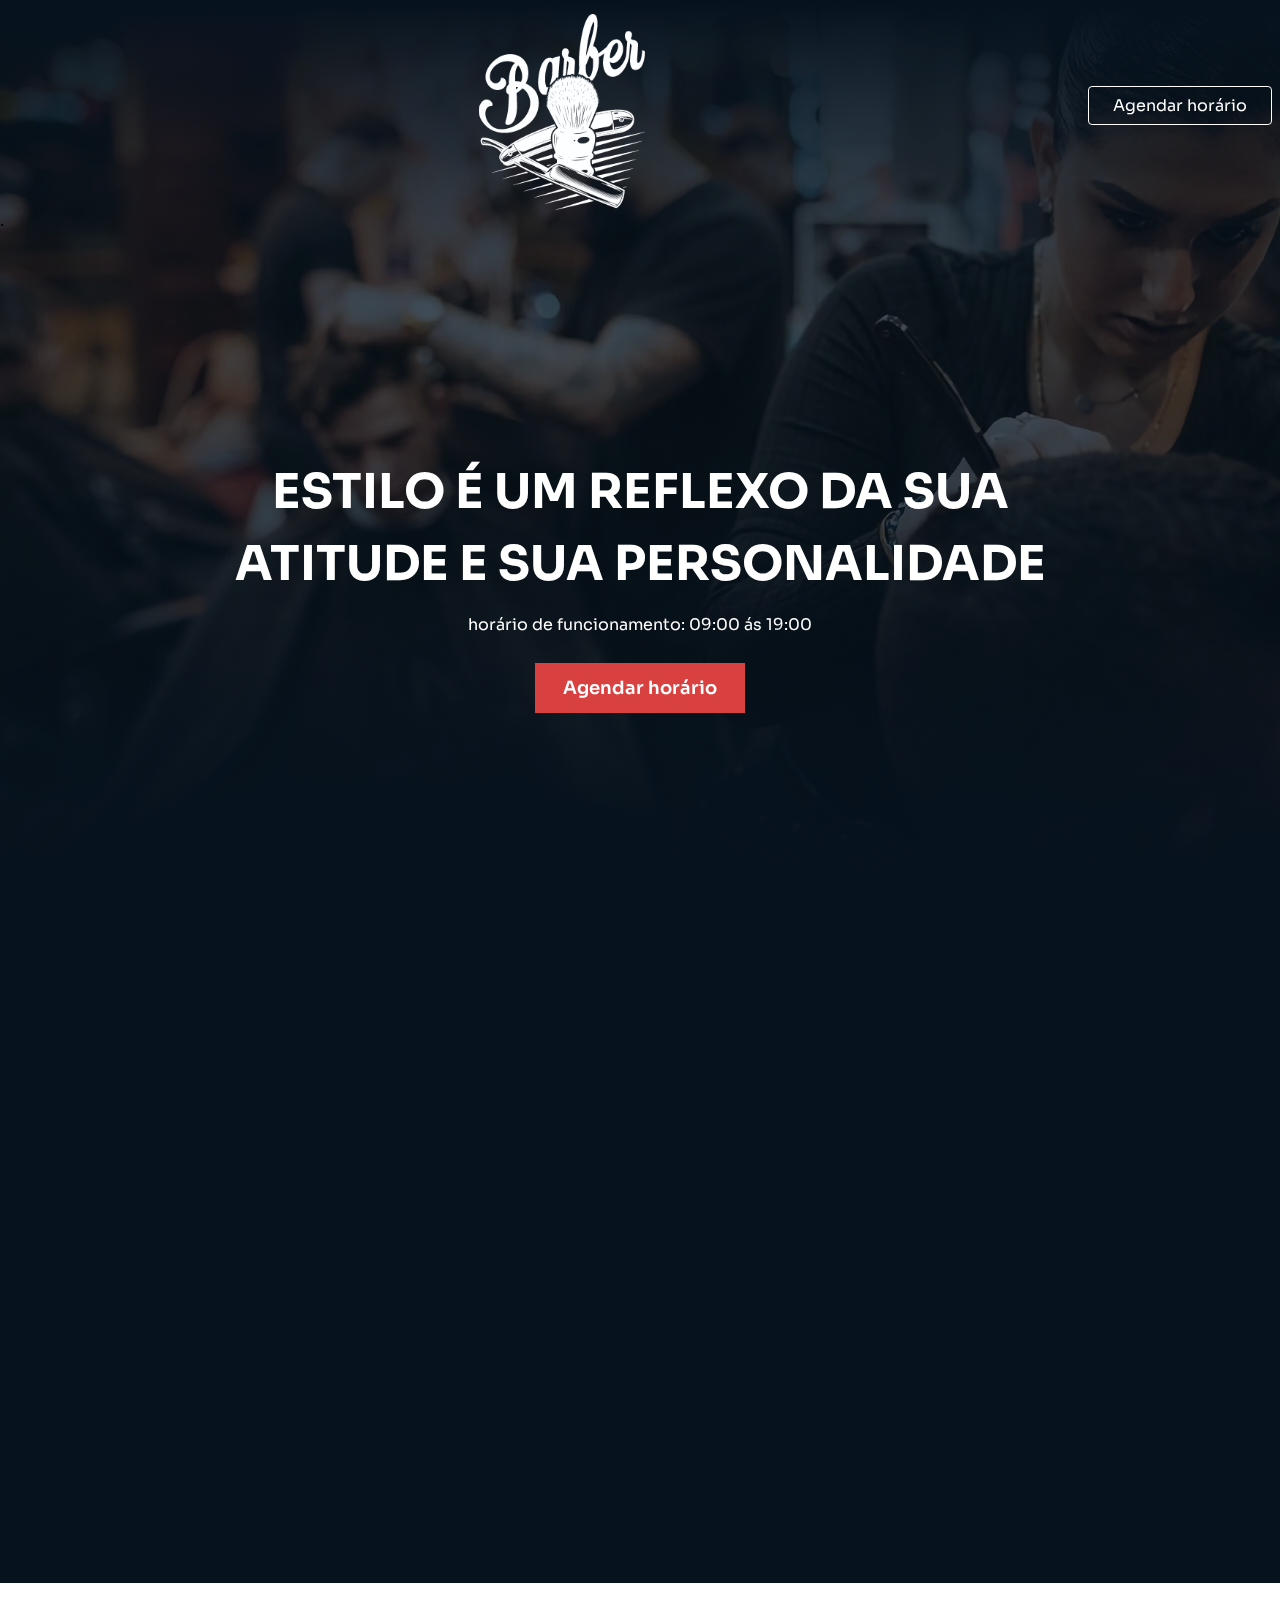
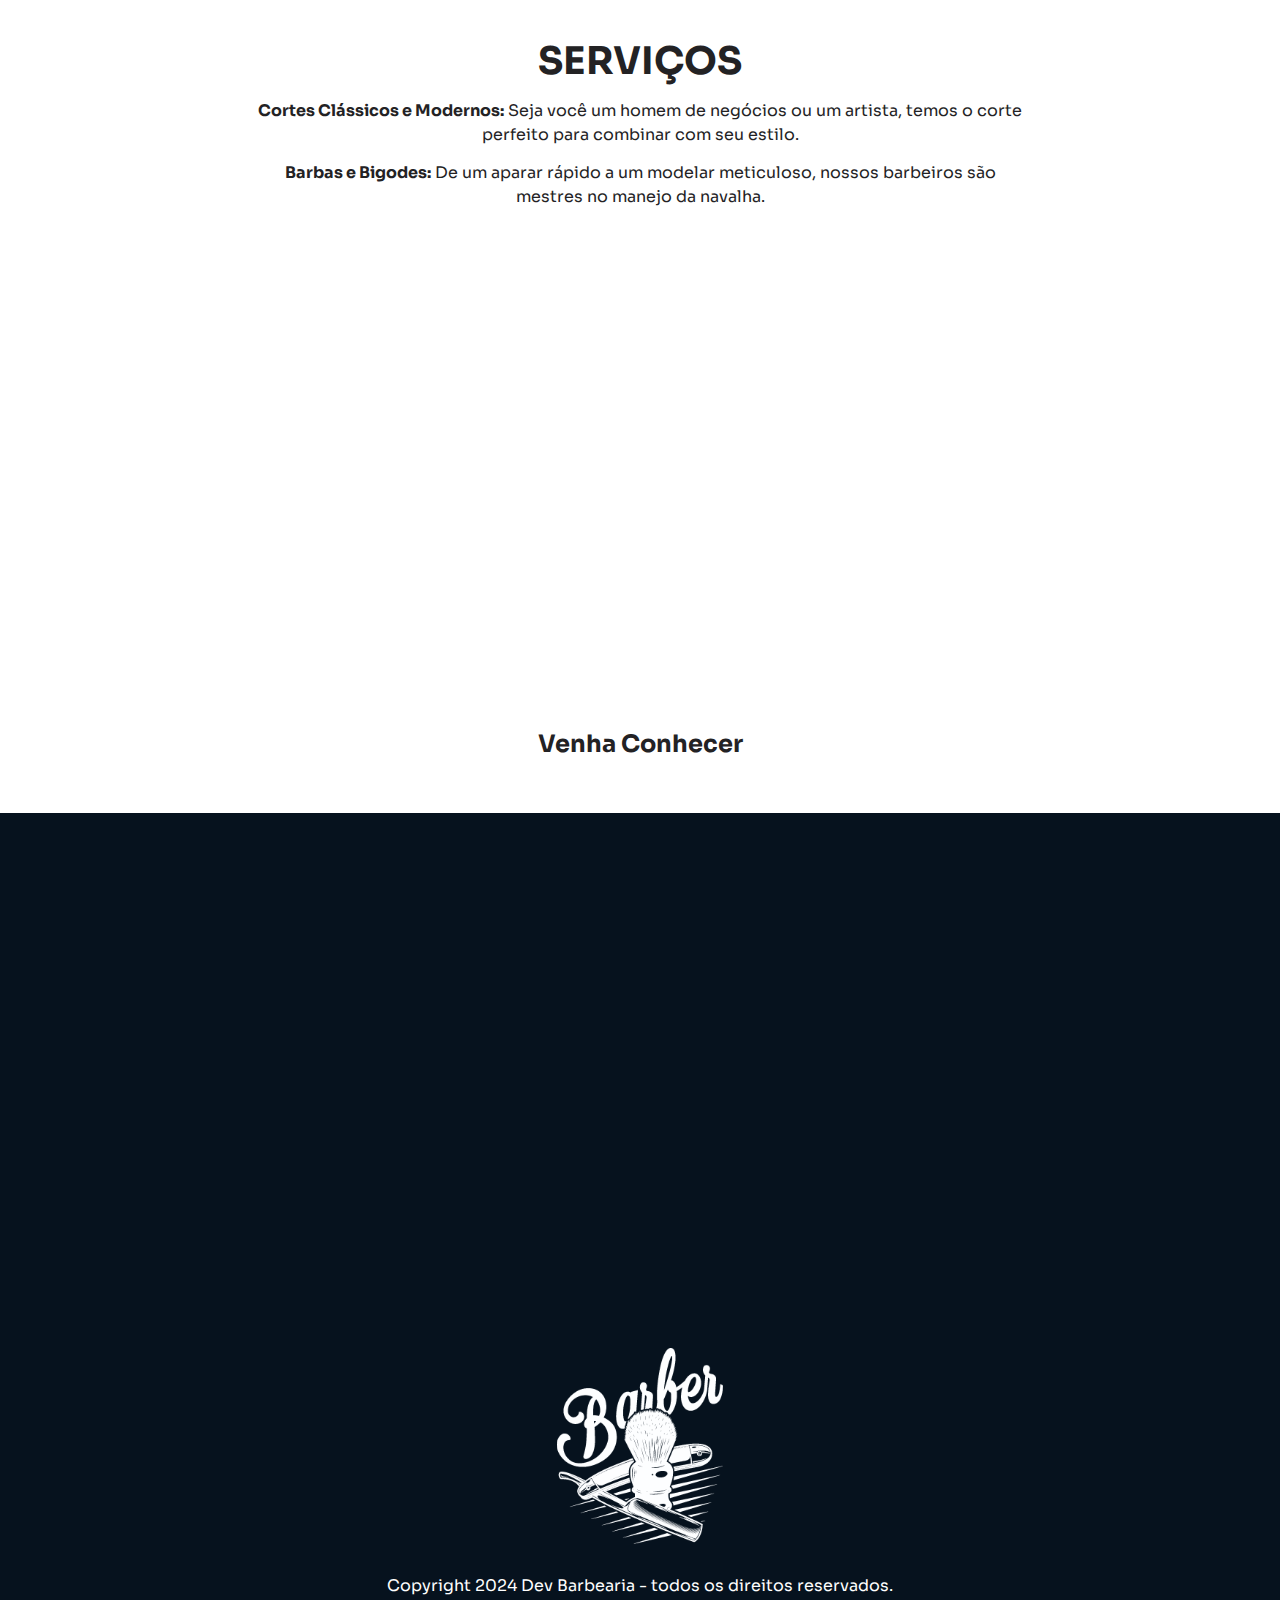
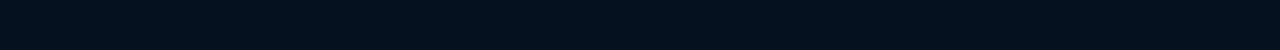
<file: index.html>
<!DOCTYPE html>
<html lang="pt-br">

<head>
    <meta charset="UTF-8">
    <meta name="viewport" content="width=device-width, initial-scale=1.0"/>
    <link href="https://unpkg.com/aos@2.3.1/dist/aos.css" rel="stylesheet"/>
    <link rel="preconnect" href="https://fonts.googleapis.com" />
    <link rel="preconnect" href="https://fonts.gstatic.com" crossorigin />
    <link href="https://fonts.googleapis.com/css2?family=Sora:wght@300;400;500;600&display=swap" rel="stylesheet" />
    <link rel="stylesheet" href="https://cdnjs.cloudflare.com/ajax/libs/font-awesome/6.0.0-beta3/css/all.min.css"
        integrity="sha512-Fo3rlrZj/k7ujTnHg4CGR2D7kSs0v4LLanw2qksYuRlEzO+tcaEPQogQ0KaoGN26/zrn20ImR1DfuLWnOo7aBA=="
        crossorigin="anonymous" referrerpolicy="no-referrer" />


    <link rel="stylesheet" href="style.css">
    <script src="https://unpkg.com/aos@2.3.1/dist/aos.js"></script>
    <title>Barbearia Barber Style</title>
</head>

<body>

    <!--header-->
    <div class="bg-home">
        <header>

            <nav class="header-content conteiner">
                <div class="header-icons" data-aos="fade-down">
                    <a href="#">
                        <i class="fa-brands fa-instagram fa-2x"></i>
                    </a>
                    <a href="#">
                        <i class="fa-brands fa-facebook fa-2x"></i>
                    </a>
                    <a href="#">
                        <i class="fa-brands fa-tiktok fa-2x"></i>
                    </a>
                </div>
            
                <div class="header-logo" data-aos="fade-up" data-aos-delay="300">
                    <img data-aos="flip-up" data-aos-delay="400" data-aos-duration="1500" src="asssets/logo.svg"
                        alt="Logo da barbearia" />
                </div>

                <div data-aos="fade-down" >
                    <a class="header-button" href="#">
                        Agendar horário
                    </a>
                </div>

            </nav>.

            <main class="hero container" data-aos="fade-up" data-aos-delay="400">
                <h1>ESTILO É UM REFLEXO DA SUA ATITUDE E SUA PERSONALIDADE</h1>
                <P>horário de funcionamento: 09:00 ás 19:00</P>
                <a href="http://api.whatsapp.com/send?1=pt_BR&phone=5500000000000&text=Quero%20fazer%20um%20agendamento%20hoje!" class="button-contact" target="_blank">
                    Agendar horário
                </a>


            </main>
        </header>
    </div>
    <section class="about">
        <div class="conteiner about-content">
            <div data-aos="zoom-in" data-aos-delay="100">
                <img src="asssets/images.svg" alt="imagem sbre a barbearia" />
            </div>
        
            <div class="about-description" data-aos="zoom-out-left" data-aos-delay="250">
            
                <h2>Sobre</h2>
                <p>Desde a sua fundação em <strong>1920</strong>, a barbearia Barber Style tem sido um marco na comunidade, oferecendo mais do que apenas serviços de barbearia; oferecemos uma herança. Por gerações, homens de todas as idades têm atravessado nossas portas em busca de qualidade, tradição e um toque de modernidade.</p>
                <p><strong>Nossa História:</strong> Nossa jornada começou na efervescente década de 20, quando nosso fundador abriu as portas da primeira barbearia da cidade. Desde então, temos sido um ponto de encontro para debates, risadas e, claro, o melhor em cuidados pessoais masculinos.</p>
                <P>Horário de funcionamento <strong>09:00</strong> às <strong>18:00</strong></P>
        
            </div>

        </div>

    </section>
    <section class="services">
        <div class="services-content container">
            <h2>Serviços</h2>
            <p><strong>Cortes Clássicos e Modernos:</strong> Seja você um homem de negócios ou um artista, temos o corte
                perfeito para combinar com
                seu estilo.
            </p>
            <p><strong> Barbas e Bigodes:</strong> De um aparar rápido a um modelar meticuloso, nossos barbeiros são mestres no
                manejo da navalha.</p>
        </div>
        <section class="haircuts">
            <div class="haircut" data-aos="fade-up" data-aos-delay="150">
                <img src="asssets/corte1.png" 
                alt="corte normal"
                />
                <div class="haircut-info">
                    <strong>Corte normal</strong>
                    <button>R$45,00
                    </button>
    
                </div>
                  
            </div>
            <div class="haircut" data-aos="fade-up" data-aos-delay="250">
                <img src="asssets/corte2.png" 
                alt="barba completa"
                />
                <div class="haircut-info">
                    <strong>Barba Completa</strong>
                    <button>R$35,00
                    </button>
    
                </div>
                  
            </div>
            <div class="haircut" data-aos="fade-up" data-aos-delay="400">
                <img src="asssets/corte3.png" 
                alt="corte e barba"
                />
                <div class="haircut-info">
                    <strong>Corte e barba</strong>
                    <button>R$80,00
                    </button>
    
                </div>
                  
            </div>

    </section>
    


    </section>
    <div class="services">
        <h2>Venha Conhecer</h2>
    </div>    
        <iframe
        width="100%"
        src="https://www.google.com/maps/embed?pb=!1m18!1m12!1m3!1d34966.18574050979!2d-43.26667324268575!3d-22.89981093737234!2m3!1f0!2f0!3f0!3m2!1i1024!2i768!4f13.1!3m3!1m2!1s0x997d5b532423f7%3A0x25151e5195671fe3!2sNorteShopping!5e0!3m2!1spt-BR!2sbr!4v1711416527060!5m2!1spt-BR!2sbr" width="600" height="450" style="border:0;" allowfullscreen="" loading="lazy" referrerpolicy="no-referrer-when-downgrade"></iframe>
    <footer class="footer">
        <div class="footer-icons">
            <a href="#">
                <i class="fa-brands fa-instagram fa-2x"></i>
            </a>
            <a href="#">
                <i class="fa-brands fa-facebook fa-2x"></i>
            </a>
            <a href="#">
                <i class="fa-brands fa-tiktok fa-2x"></i>
            </a>

        </div>
        <div>
            <img 
            src="asssets/logo.svg" 
            alt="logo barbearia"
            />
        </div>
        <p>Copyright 2024 Dev Barbearia - todos os direitos reservados.</p>
    </footer>    

    <a href="http://api.whatsapp.com/send?1=pt_BR&phone=5500000000000&text=Quero%20fazer%20um%20agendamento%20hoje!" class="btn-whatssapp" target="_blank" data-aos="zoom-in-up" data-aos-delay="400">
        <img src="asssets/whatssapp.svg" alt="botao whatssapp">
        <span class="tooltip-text">Agende seu horário</span>
    </a>

    
<script src="script.js"></script>
</body>

</html>
</file>
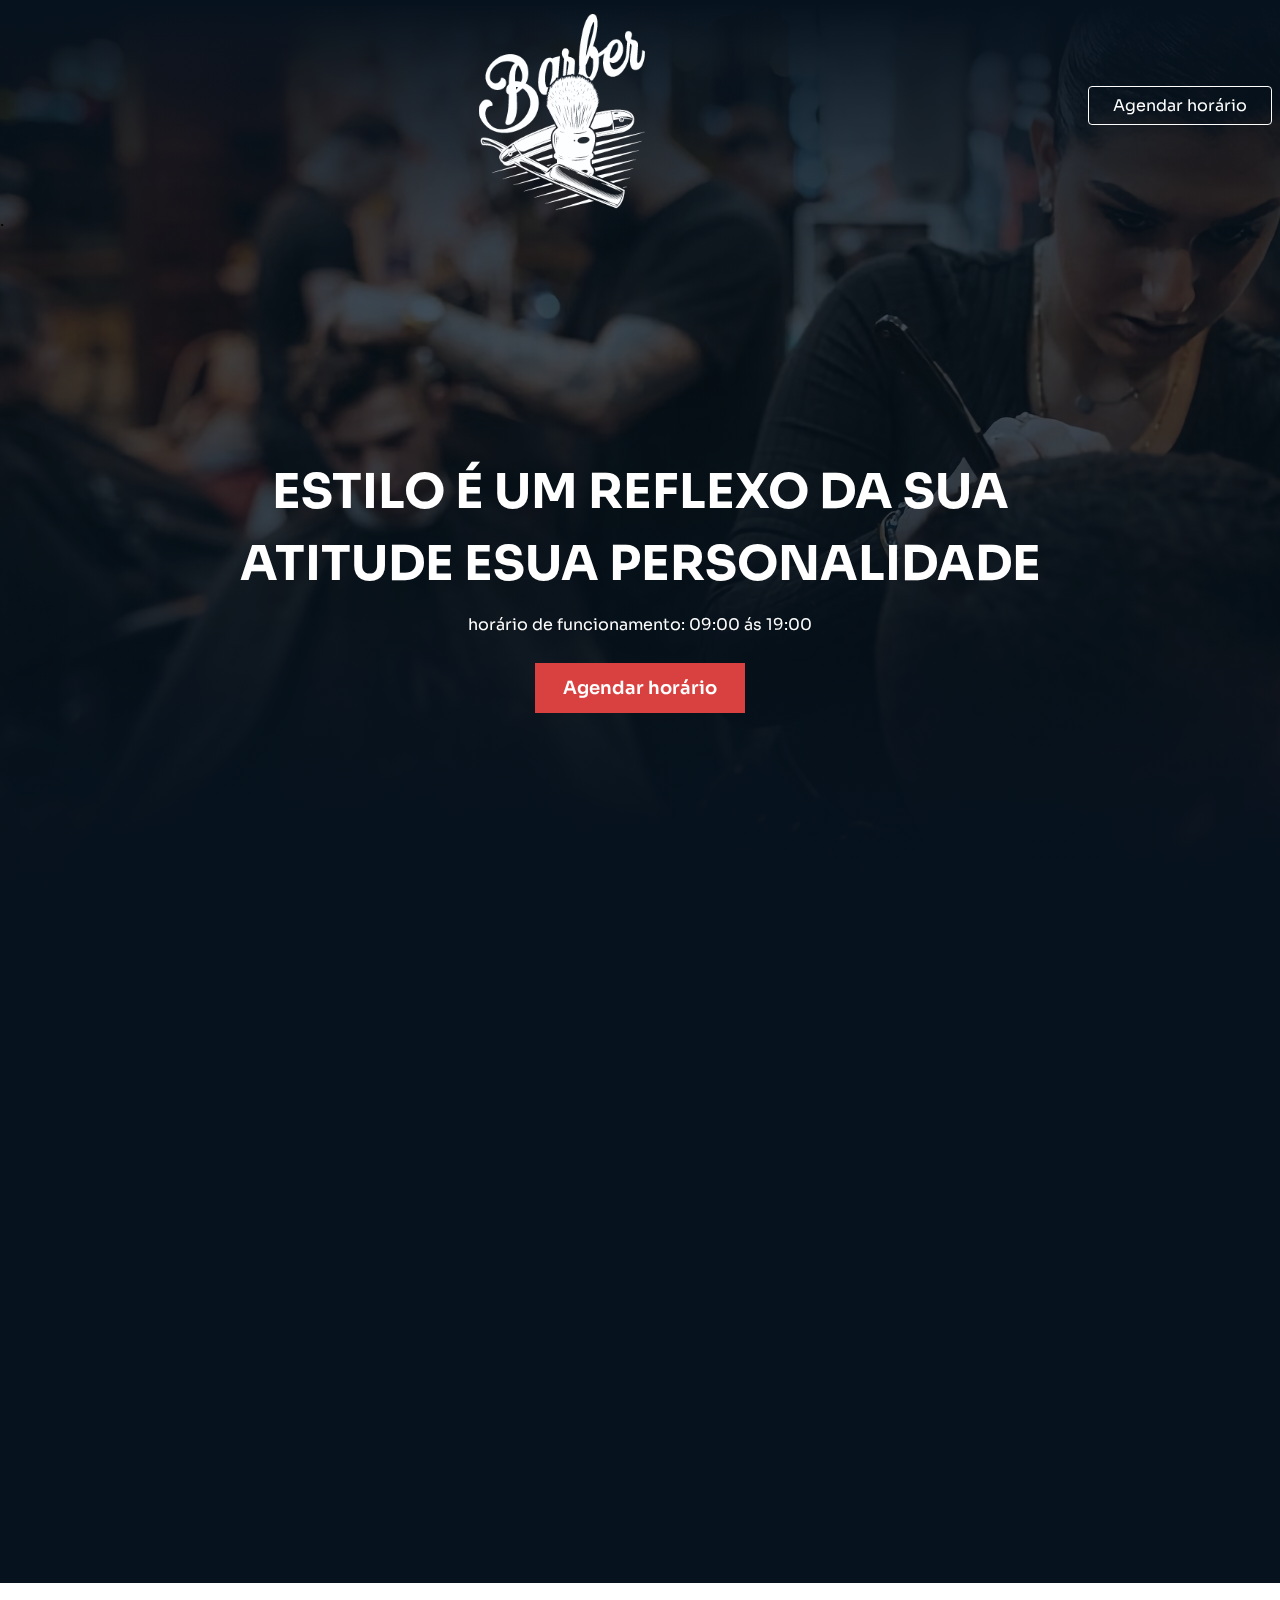
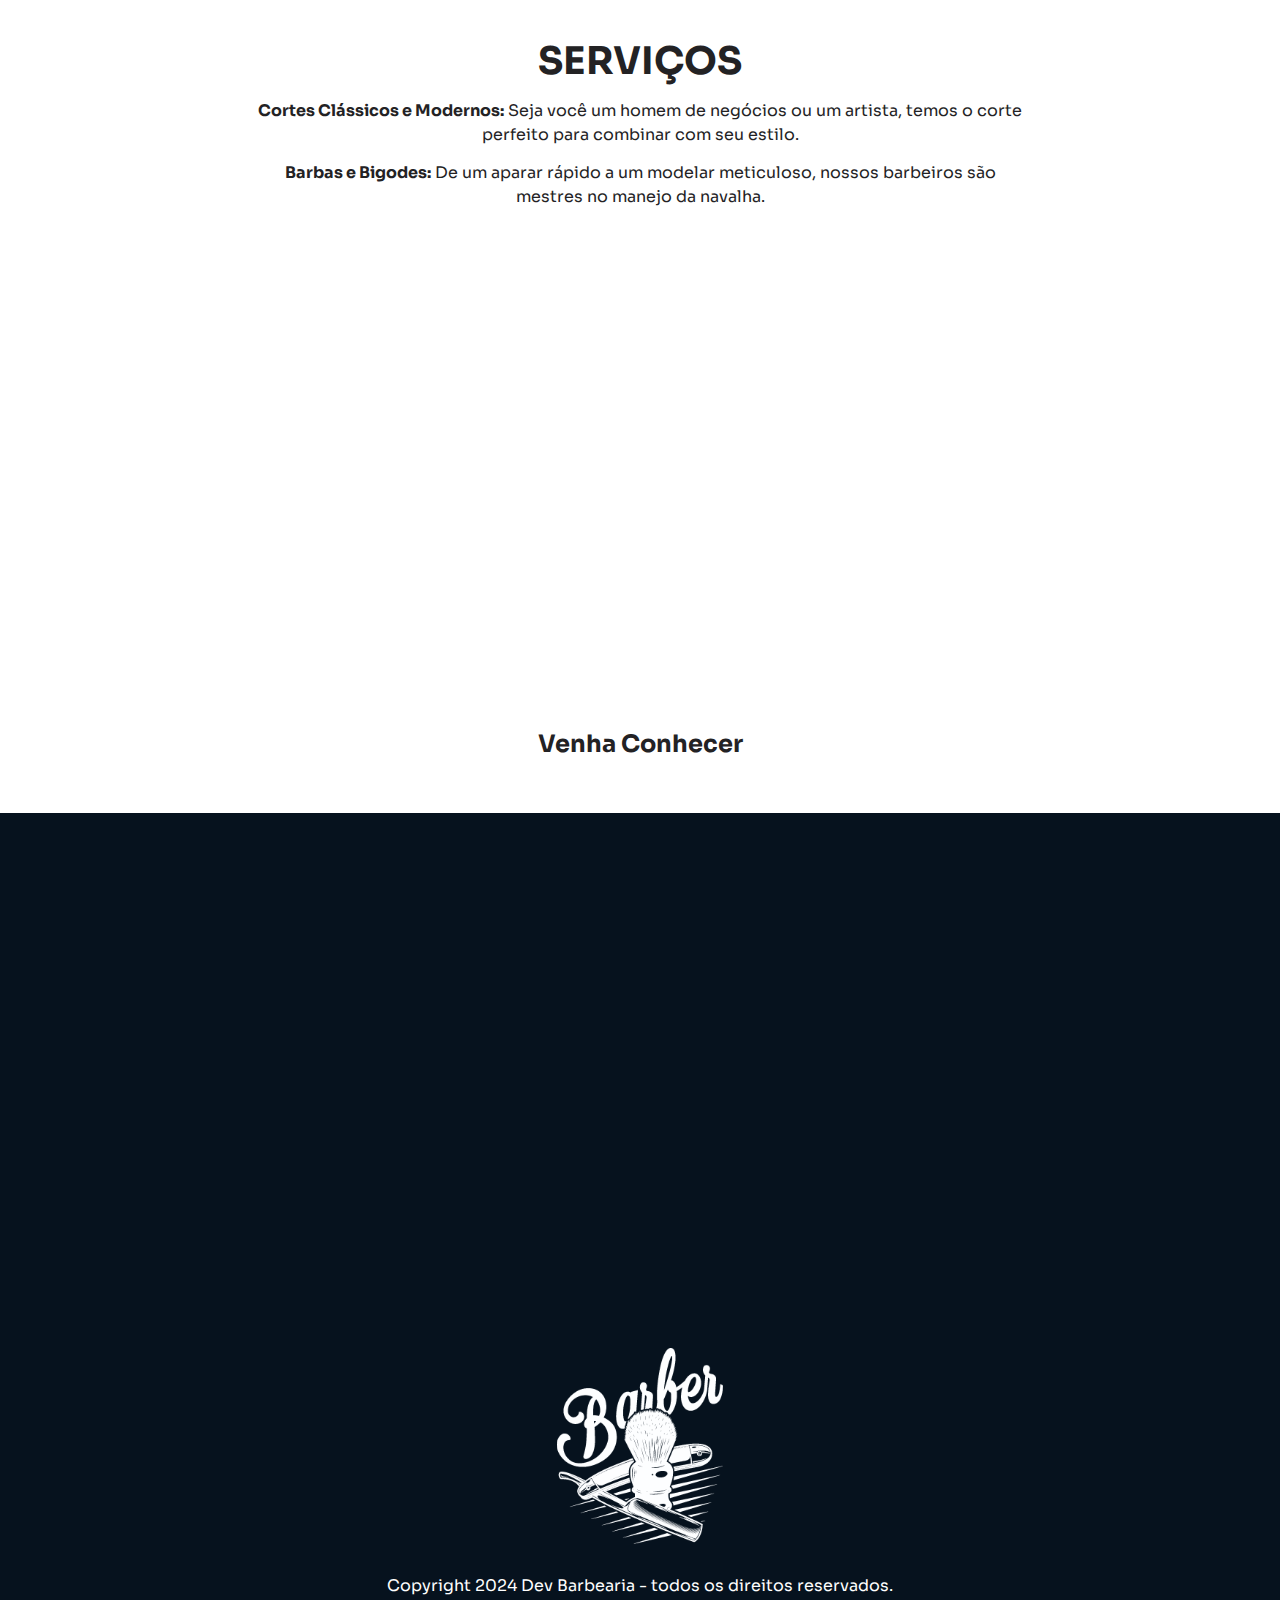
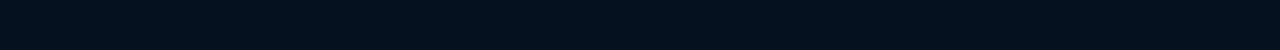
<file: index,.html>
<!DOCTYPE html>
<html lang="pt-br">

<head>
    <meta charset="UTF-8">
    <meta name="viewport" content="width=device-width, initial-scale=1.0"/>
    <link href="https://unpkg.com/aos@2.3.1/dist/aos.css" rel="stylesheet"/>
    <link rel="preconnect" href="https://fonts.googleapis.com" />
    <link rel="preconnect" href="https://fonts.gstatic.com" crossorigin />
    <link href="https://fonts.googleapis.com/css2?family=Sora:wght@300;400;500;600&display=swap" rel="stylesheet" />
    <link rel="stylesheet" href="https://cdnjs.cloudflare.com/ajax/libs/font-awesome/6.0.0-beta3/css/all.min.css"
        integrity="sha512-Fo3rlrZj/k7ujTnHg4CGR2D7kSs0v4LLanw2qksYuRlEzO+tcaEPQogQ0KaoGN26/zrn20ImR1DfuLWnOo7aBA=="
        crossorigin="anonymous" referrerpolicy="no-referrer" />


    <link rel="stylesheet" href="style.css">
    <script src="https://unpkg.com/aos@2.3.1/dist/aos.js"></script>
    <title>Barbearia Barber Style</title>
</head>

<body>

    <!--header-->
    <div class="bg-home">
        <header>

            <nav class="header-content conteiner">
                <div class="header-icons" data-aos="fade-down">
                    <a href="#">
                        <i class="fa-brands fa-instagram fa-2x"></i>
                    </a>
                    <a href="#">
                        <i class="fa-brands fa-facebook fa-2x"></i>
                    </a>
                    <a href="#">
                        <i class="fa-brands fa-tiktok fa-2x"></i>
                    </a>
                </div>
            
                <div class="header-logo" data-aos="fade-up" data-aos-delay="300">
                    <img data-aos="flip-up" data-aos-delay="400" data-aos-duration="1500" src="asssets/logo.svg"
                        alt="Logo da barbearia" />
                </div>

                <div data-aos="fade-down" >
                    <a class="header-button" href="#">
                        Agendar horário
                    </a>
                </div>

            </nav>.

            <main class="hero container" data-aos="fade-up" data-aos-delay="400">
                <h1>ESTILO É UM REFLEXO DA SUA ATITUDE ESUA PERSONALIDADE</h1>
                <P>horário de funcionamento: 09:00 ás 19:00</P>
                <a href="http://api.whatsapp.com/send?1=pt_BR&phone=5500000000000&text=Quero%20fazer%20um%20agendamento%20hoje!" class="button-contact" target="_blank">
                    Agendar horário
                </a>


            </main>
        </header>
    </div>
    <section class="about">
        <div class="conteiner about-content">
            <div data-aos="zoom-in" data-aos-delay="100">
                <img src="asssets/images.svg" alt="imagem sbre a barbearia" />
            </div>
        
            <div class="about-description" data-aos="zoom-out-left" data-aos-delay="250">
            
                <h2>Sobre</h2>
                <p>Desde a sua fundação em <strong>1920</strong>, a barbearia Barber Style tem sido um marco na comunidade, oferecendo mais do que apenas serviços de barbearia; oferecemos uma herança. Por gerações, homens de todas as idades têm atravessado nossas portas em busca de qualidade, tradição e um toque de modernidade.</p>
                <p><strong>Nossa História:</strong> Nossa jornada começou na efervescente década de 20, quando nosso fundador abriu as portas da primeira barbearia da cidade. Desde então, temos sido um ponto de encontro para debates, risadas e, claro, o melhor em cuidados pessoais masculinos.</p>
                <P>Horário de funcionamento <strong>09:00</strong> às <strong>18:00</strong></P>
        
            </div>

        </div>

    </section>
    <section class="services">
        <div class="services-content container">
            <h2>Serviços</h2>
            <p><strong>Cortes Clássicos e Modernos:</strong> Seja você um homem de negócios ou um artista, temos o corte
                perfeito para combinar com
                seu estilo.
            </p>
            <p><strong> Barbas e Bigodes:</strong> De um aparar rápido a um modelar meticuloso, nossos barbeiros são mestres no
                manejo da navalha.</p>
        </div>
        <section class="haircuts">
            <div class="haircut" data-aos="fade-up" data-aos-delay="150">
                <img src="asssets/corte1.png" 
                alt="corte normal"
                />
                <div class="haircut-info">
                    <strong>Corte normal</strong>
                    <button>R$45,00
                    </button>
    
                </div>
                  
            </div>
            <div class="haircut" data-aos="fade-up" data-aos-delay="250">
                <img src="asssets/corte2.png" 
                alt="barba completa"
                />
                <div class="haircut-info">
                    <strong>Barba Completa</strong>
                    <button>R$35,00
                    </button>
    
                </div>
                  
            </div>
            <div class="haircut" data-aos="fade-up" data-aos-delay="400">
                <img src="asssets/corte3.png" 
                alt="corte e barba"
                />
                <div class="haircut-info">
                    <strong>Corte e barba</strong>
                    <button>R$80,00
                    </button>
    
                </div>
                  
            </div>

    </section>
    


    </section>
    <div class="services">
        <h2>Venha Conhecer</h2>
    </div>    
        <iframe
        width="100%"
        src="https://www.google.com/maps/embed?pb=!1m18!1m12!1m3!1d34966.18574050979!2d-43.26667324268575!3d-22.89981093737234!2m3!1f0!2f0!3f0!3m2!1i1024!2i768!4f13.1!3m3!1m2!1s0x997d5b532423f7%3A0x25151e5195671fe3!2sNorteShopping!5e0!3m2!1spt-BR!2sbr!4v1711416527060!5m2!1spt-BR!2sbr" width="600" height="450" style="border:0;" allowfullscreen="" loading="lazy" referrerpolicy="no-referrer-when-downgrade"></iframe>
    <footer class="footer">
        <div class="footer-icons">
            <a href="#">
                <i class="fa-brands fa-instagram fa-2x"></i>
            </a>
            <a href="#">
                <i class="fa-brands fa-facebook fa-2x"></i>
            </a>
            <a href="#">
                <i class="fa-brands fa-tiktok fa-2x"></i>
            </a>

        </div>
        <div>
            <img 
            src="asssets/logo.svg" 
            alt="logo barbearia"
            />
        </div>
        <p>Copyright 2024 Dev Barbearia - todos os direitos reservados.</p>
    </footer>    

    <a href="http://api.whatsapp.com/send?1=pt_BR&phone=5500000000000&text=Quero%20fazer%20um%20agendamento%20hoje!" class="btn-whatssapp" target="_blank" data-aos="zoom-in-up" data-aos-delay="400">
        <img src="asssets/whatssapp.svg" alt="botao whatssapp">
        <span class="tooltip-text">Agende seu horário</span>
    </a>

    
<script src="script.js"></script>
</body>

</html>
</file>
<file: style.css>
* {
  margin: 0;
  padding: 0;
  box-sizing: border-box;
  outline: 0;
}

header {
  width: 100%;
}

.header-content {
  display: flex;
  align-items: center;
  justify-content: space-between;
}

i {
  color: #fff;
}

.header-icons {
  display: flex;
  gap: 14px;
}

.header-icons a:hover i {
  animation: translateY 0.8s infinite alternate;
  color: #d34040;
}

@keyframes translateY {
  from {
    transform: translateY(0) scale(1);
  }
  to {
    transform: translateY(-8px) scale(1.1);
  }
}
.header-button {
  border: 1px solid #fff;
  padding: 8px 24px;
  border-radius: 4px;
  color: #fff;
  background-color: transparent;
}

.header-button:hover {
  border: 1px solid #d34040;
  background-color: #d34040;
}

.header-logo {
  display: flex;
  align-items: center;
  justify-content: center;
  margin-top: 14px;
}

@media screen and (max-width: 768px) {
  .header-content {
    width: 100%;
    flex-direction: column;
    align-items: center;
    justify-content: center;
  }
  .header-content i {
    margin-top: 16px;
    font: size 34px;
  }
  .header-logo img {
    width: 160px;
    margin-top: 46px;
  }
  .header-button {
    display: none;
  }
}
.conteiner {
  max-width: 1440px;
  margin: 0 auto;
  padding: 0 8px;
}

.bg-home {
  position: relative;
}

.bg-home::before {
  content: "";
  display: block;
  position: absolute;
  background-image: linear-gradient(to bottom, rgba(6, 18, 30, 0.1), #06121e), url("../asssets/bg.svg");
  left: 0;
  top: 0;
  width: 100%;
  height: 100%;
  z-index: -1;
  background-size: cover;
  background-repeat: no-repeat;
  background-position: 50% 0;
  opacity: 0.9;
}

.hero {
  color: #fff;
  min-height: 80vh;
  display: flex;
  flex-direction: column;
  align-items: center;
  justify-content: center;
  padding: 14px;
}
.hero h1 {
  text-align: center;
  line-height: 150%;
  max-width: 940px;
  font-size: 48px;
}
.hero p {
  text-align: center;
  margin: 14px;
}

.button-contact {
  padding: 14px 28px;
  color: #fff;
  background-color: #d94140;
  border: 0;
  font-size: 18px;
  font-weight: 600;
  margin: 14px 0;
}

.button-contact:hover {
  animation: scaleButton 0.8s alternate infinite;
}

@keyframes scaleButton {
  from {
    transform: scale(1);
  }
  to {
    transform: scale(1.07);
  }
}
@media screen and (max-width: 768px) {
  .hero {
    min-height: 60vh;
  }
  .hero h1 {
    font-size: 34px;
    padding: 0 14px;
    width: 100%;
  }
  .hero p {
    font-size: 14px;
  }
}
@media screen and (max-width: 480px) {
  .hero {
    font: size 24px;
  }
  .hero {
    font-size: 12px;
  }
}
.about {
  background-color: #06121e;
  overflow: hidden;
  color: #fff;
}

.about-content {
  display: flex;
  align-items: center;
  justify-content: center;
  gap: 14px;
  padding: 34px 14px 64px 14px;
}
.about-content img {
  max-width: 570px;
}

.about-content div {
  flex: 1;
}

.about-description h2 {
  font-size: 38px;
  margin-bottom: 24px;
}
.about-description p {
  margin-bottom: 14px;
  line-height: 150%;
}

@media screen and (max-width: 768px) {
  .about-content {
    flex-direction: column;
  }
}
.services {
  background-color: #fff;
  color: #232224;
  display: flex;
  flex-direction: column;
  align-items: center;
  justify-content: center;
  padding: 54px 14px;
}

.services-content h2 {
  text-transform: uppercase;
  text-align: center;
  font-size: 38px;
  margin-bottom: 14px;
}

.services-content p {
  line-height: 150%;
  margin-bottom: 14px;
  text-align: center;
  max-width: 780px;
}

.haircuts {
  display: flex;
  justify-content: center;
  align-items: center;
  gap: 16px;
  padding: 0 44px 34px 44px;
}

.haircut {
  flex: 1;
  display: flex;
  flex-direction: column;
  background-color: #fff;
  border-radius: 8px;
  box-shadow: 0px -1px 17px -4px rgba(0, 0, 0, 0.45);
  overflow: hidden;
}
.haircut img {
  width: 100%;
  max-width: 354px;
  transition: transform 0.2;
}

.haircut img:hover {
  transform: scale(1.2);
  z-index: 1;
}

.haircut-info {
  width: 100%;
  display: flex;
  justify-content: space-between;
  padding: 14px;
  background-color: #fff;
  z-index: 99;
}

.haircut-info button {
  color: #fff;
  background-color: #d94140;
  padding: 4px 8px;
  border-radius: 4px;
  border: 0;
  cursor: default;
}

@media screen and (max-width: 768px) {
  .haircuts {
    flex-direction: column;
  }
  .haircut {
    max-width: 740px;
  }
}
.footer {
  display: flex;
  flex-direction: column;
  align-items: center;
  justify-content: center;
  padding: 54px 0;
  gap: 26px;
  color: #fff;
}

.footer-icons {
  display: flex;
  gap: 8px;
  color: #fff;
}

.btn-whatssapp {
  position: fixed;
  bottom: 24px;
  right: 24px;
  z-index: 99;
}
.btn-whatssapp img {
  max-width: 74px;
}
.btn-whatssapp img:hover {
  transform: scale(1.1);
  transform: 0.4s;
}

.btn-whatssapp .tooltip-text {
  visibility: hidden;
  position: absolute;
  width: 120px;
  top: 8px;
  left: -144px;
  padding: 4px;
  border-radius: 8px;
  text-align: center;
  background-color: #232224;
  opacity: 0;
  color: #fff;
  transition: opacity 0.3s;
}

.btn-whatssapp:hover .tooltip-text {
  visibility: visible;
  opacity: 1;
}

@media screen and (max-width: 768px) {
  .btn-whatssapp img {
    max-width: 64px;
  }
}
body {
  font-family: "Sora", sans-serif;
  width: 100%;
  height: 100vh;
  position: relative;
  background-color: #06121e;
}

button_ {
  font-family: "Sora", sans-serif;
  cursor: pointer;
}

svg {
  width: 100%;
}

img {
  width: 100%;
}

a {
  cursor: pointer;
  text-decoration: none;
}/*# sourceMappingURL=style.css.map */
</file>
